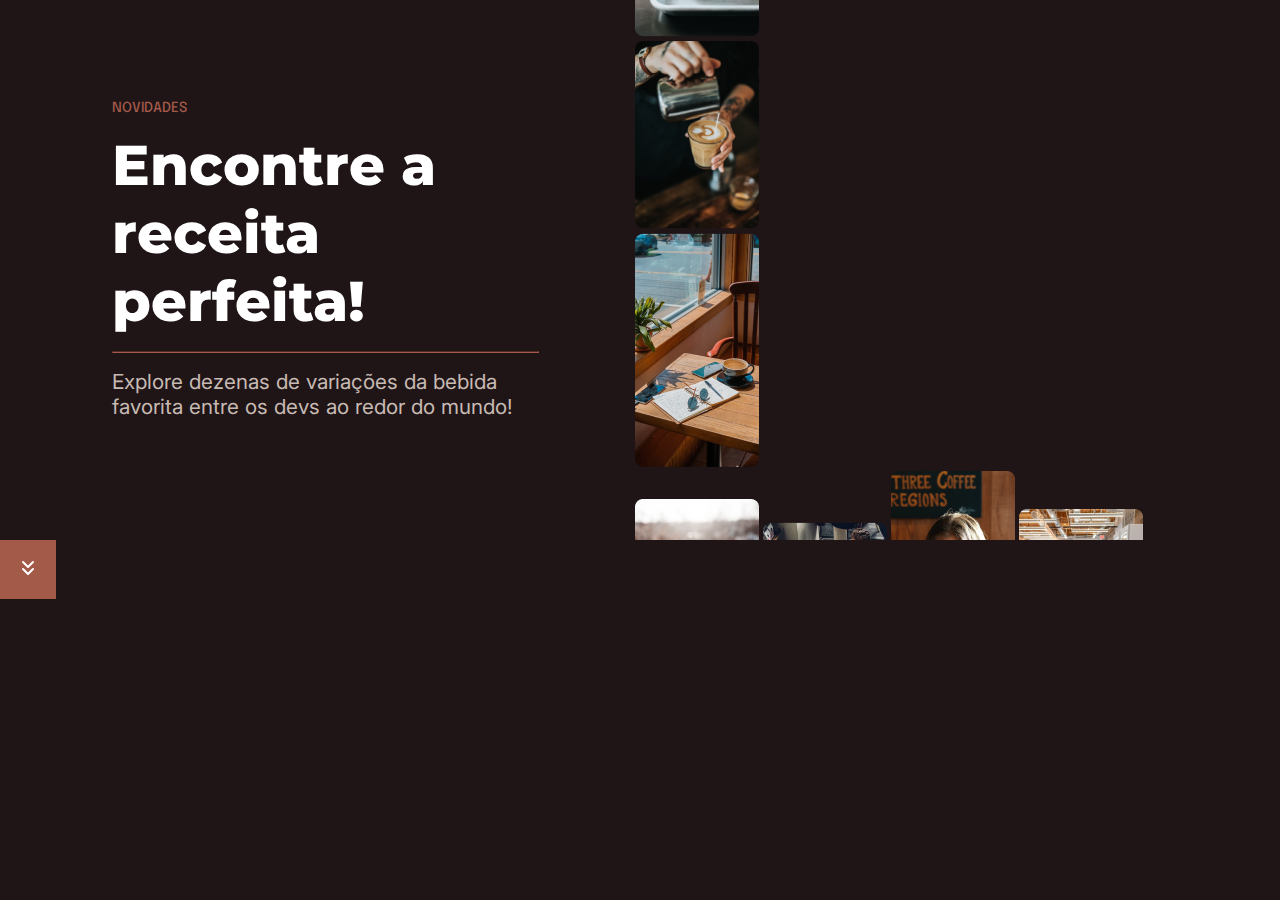
<file: main.html>
<!DOCTYPE html>
<html lang="pt-br">
<head>
    <meta charset="UTF-8">
    <meta name="viewport" content="width=device-width, initial-scale=1.0">
    <meta name="description" content="Explore dezenas de variações da bebida favorita entre os devs ao redor do mundo!">

    <!-- Inserido Favicon -->
     <link rel="shortcut icon" href="assets/favicon.jpg" type="image/x-icon">

     <!-- Link para CSS -->
      <link rel="stylesheet" href="main.css">

    <title>BalleCoffe</title>
</head>
<body>
    <!-- ______________________________________________________________________ -->
     <!-- Sessão principal (Main) -->
      <main>
        <div class="conteiner">
            <section class="info">
                <!-- Destaque -->
                 <header class="content">
                 <span class="news marrom">Novidades</span>
                 <h1>Encontre a receita perfeita!</h1>
                 <hr>
                 <h2 class="subtitle">Explore dezenas de variações da bebida favorita entre os devs ao redor do mundo!</h2>
                </header>

                <!-- Galeria de imagens -->
                <div class="imagens">
                    <figure>
                        <img src="./assets/imagem-1.png" alt="">
                    </figure>
                    <figure>
                        <img src="./assets/imagem-2.png" alt="">
                    </figure>
                    <figure>
                        <img src="./assets/imagem-3.png" alt="">
                    </figure>
                    <figure>
                        <img src="./assets/imagem-04.png" alt="">
                    </figure>
                        <img src="./assets/imagem-5.png" alt="">
                    </figure>
                        <img src="./assets/imagem-6.png" alt="">
                    </figure>
                        <img src="./assets/imagem-7.png" alt="">
                    </figure>
                        <img src="./assets/imagem-8.png" alt="">
                    </figure>
                        <img src="./assets/imagem-9.png" alt="">
                    </figure>
                        <img src="./assets/imagem-10.png" alt="">
                    </figure>
                        <img src="./assets/imagem-11.png" alt="">
                    </figure>
                        <img src="./assets/imagem-12.png" alt="">
                    </figure>
                      

                </div>
            </section>
        </div>

        <!-- botão -->
         <section class="button">
            <button type="button">
                <a href="#receitas"><img src="./assets/button.svg" alt=""></a>
            </button>
         </section>
      </main>

      <!-- _______________________________________________________________________ -->
      <!-- Footer (Rodapé) -->

      <script src="efeitos.js"></script>
</body>
</html>
</file>
<file: main.css>
/* Importação das Fonts Google Fonts */

@import url('https://fonts.googleapis.com/css2?family=Epilogue:wght@500&family=Inter:wght@600&family=Montserrat:wght@800&family=Teko:wght@600&display=swap');

/* Estilos gerais (Todo o projeto) */

* {
    margin: 0px;
    padding: 0px;
    box-sizing: border-box; /* Define o modelo de caixa para incluir padding e borda no tamanho total do elemento */
}

body {
    background: #1F1517;
    color: #FFFF;
}

html {
    font-family: Inter, sans-serif;
    font-weight: 500;
}

a {
    text-decoration: none; /* Remove a decoração de texto, como sublinhado, do elemento */
}

ul {
    list-style-type: none; /* Remove os marcadores de lista (bolinhas) de um elemento de lista */
}



/* Sessão principal (Main) */

main {
    display: flex; /* Define o elemento como um container flexível */
    flex-direction: column; /* Estabelece a direção dos elementos filhos para uma disposição em coluna */
}



.container {
    background: #181012;
    transform: translateX(100%);
    opacity: 0;

    /* Adiciona transição para suavizar a animação */
    transition: transform 1s ease, opacity 1s ease;
}

/* Animação para entrada da direita para a esquerda */
.container.slide-from-right {
    transform: translateX(0);
    opacity: 1;
}

.info {
    max-width: 1120px; /* Define a largura máxima do elemento como 1120 pixels */
    height: 60vh; /* Define a altura do elemento como 60% da altura da janela de visualização (viewport height) */
    display: flex; /* Define o elemento como um container flexível */
    flex-direction: row; /* Estabelece a direção dos elementos filhos para uma disposição em linha */
    justify-content: space-between; /* DIstribui os elementos filhos uniformemente ao longo do eixo principal, com espaço entre eles */
    gap: 6rem; /* Define o espaçamento entre os elementos filhos como 6 vezes o tamanho da unidade rem */
    align-items: center; /* Alinha os elementos filhos verticalmente no centro */
    padding: 0rem 2rem; /* Define o preenchimento (padding) de 0 na direção vertical e 2 vezes o tamanho da unidade rem na direção horizontal */
    margin: auto; /* Centraliza o elemento horizontalmente na tela */
    overflow: clip; /* Apara o conteúdo que ultrapassa o container (No caso as fotos) */


}

/* Destaque */

.content {
    display: flex;
    flex-direction: column;
    gap: 1rem;
}

.news {
    font-family: 'Epilogue', sans-serif;
    font-size: 14px;
    font-weight: 500;
    text-transform: uppercase;
}

/* Usado na palavra (Novidades) no main */
.marrom {
    color: #a45a49;
}

/* Usado na palavra (Em alta)  em receitas */
.amarelo {
    color: #e7a80e;
}

h1 {
    font-family: 'Montserrat', sans-serif;
    font-size: 56px;
    font-weight: 800;
    color: #FFF;
}

/* Linha marrom abaixo do título principal (Encontre a receita...) */
hr {
    border-color: #a45a49;
}

/* Texto abaixo do título principal (Explore dezenas...) */
.subtitle {
    color: #c7bab3;
    font-family: 'Inter', sans-serif;
    font-size: 1.3rem;
    font-weight: 400;
    padding-bottom: 20px;
}

/* Galleria de fotos (Mosaico) */
.images {
    max-width: 45%; /* Define a largura máxima do elemento como 45% do espaço disponível */
    column-count: 4; /* Divide o conteúdo do elemento em 4 colunas */
    column-gap: 1rem; /* Define o espaçamento entre as colunas como 1 unidade rem */
    margin: -1rem; /* Aplica uma margem negativa de 1 unidade rem em todas as direções (topo, direita, baixo, esquerda) */

}

.images > figure > img {
    width: 100px;
    border-radius: 0.5rem;
}

button {
    border: none;
    padding: 1rem;
    border-radius: 0,5rem;
    background: #a45a49;
    transition: background-color 0.3s ease;
}

button:hover{
    background: #783f37;
}


/* Responsividade telas menores que 768px */
@media screen and (max-width: 768px) {
    /* Galeria de fotos (mosaico) */
    .container {
        padding-top: 30px;
        padding-bottom: 30px;
    }

    .imagens {
        column-count: 1;
        column-gap: 0.5rem;
    }

    .receitas {
        padding-top: 0px;
    }

    .button{
        padding-bottom: 0px;
    }

}
</file>
